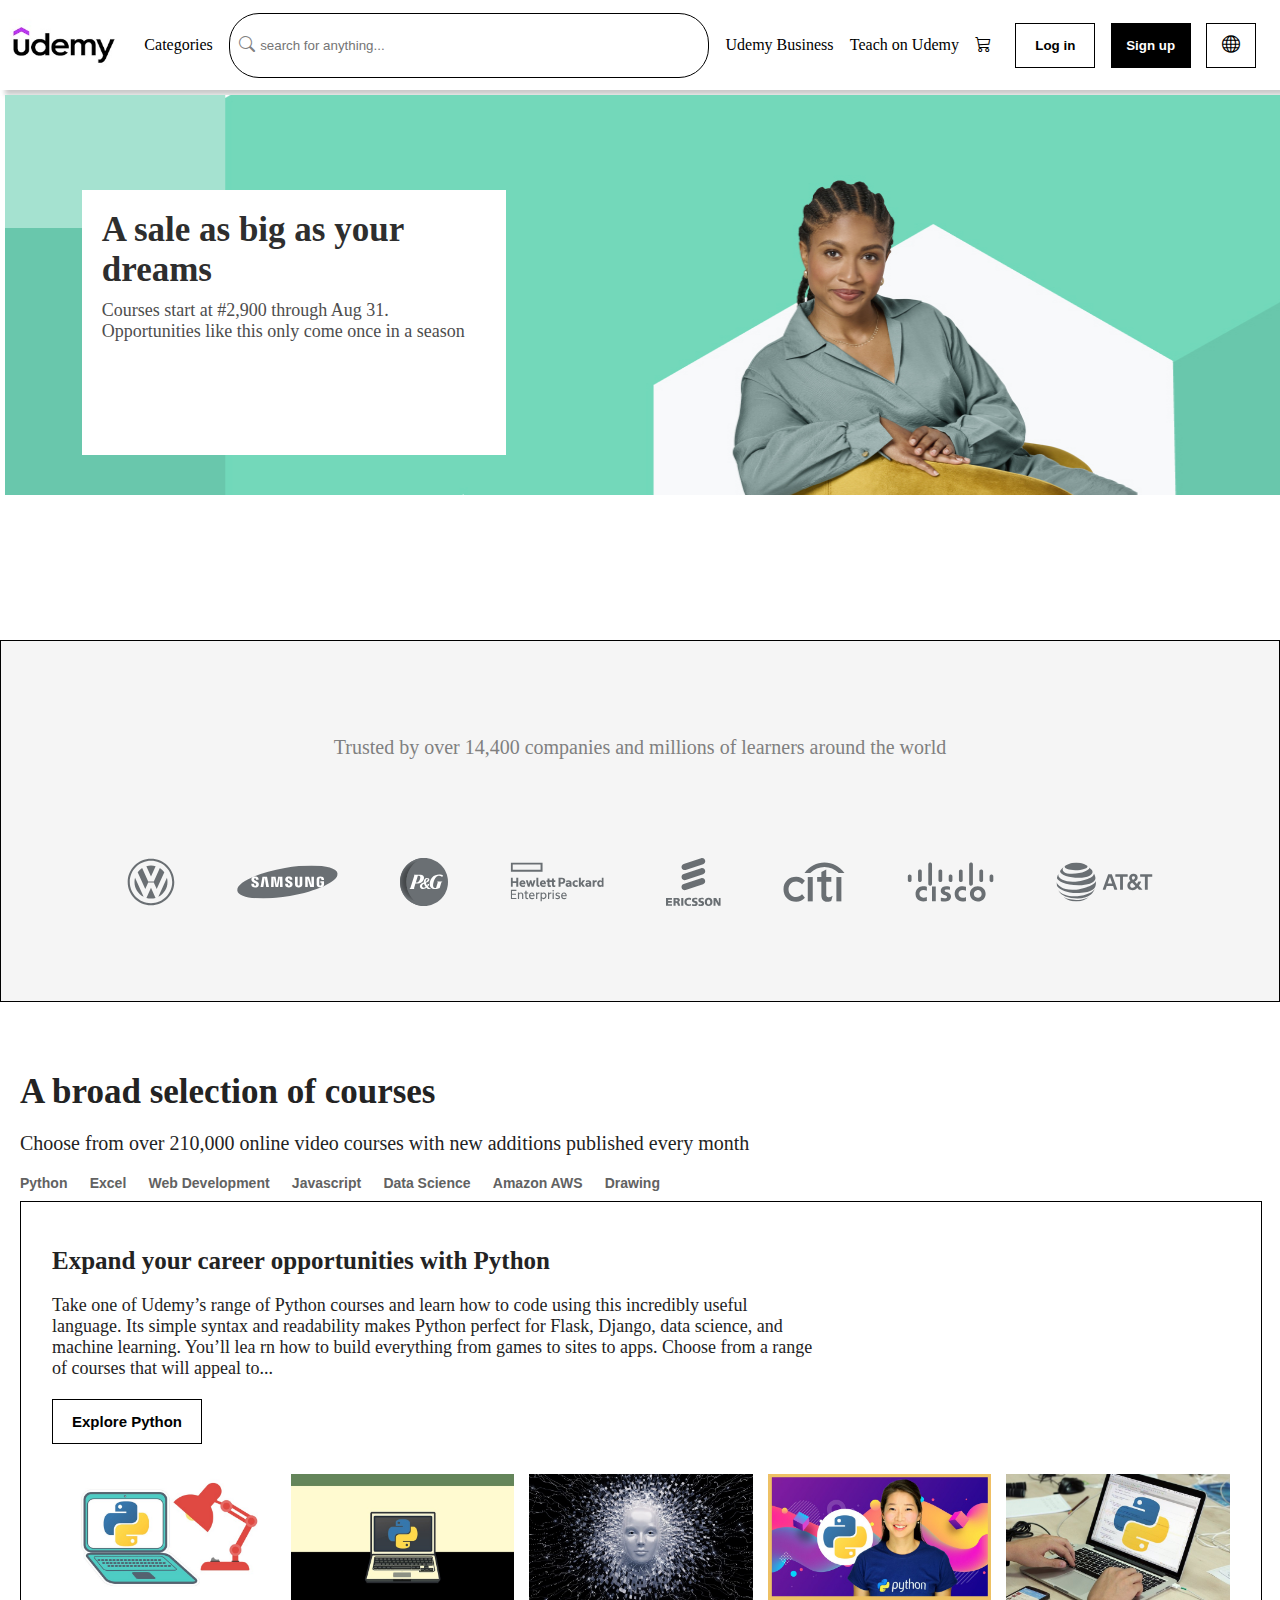
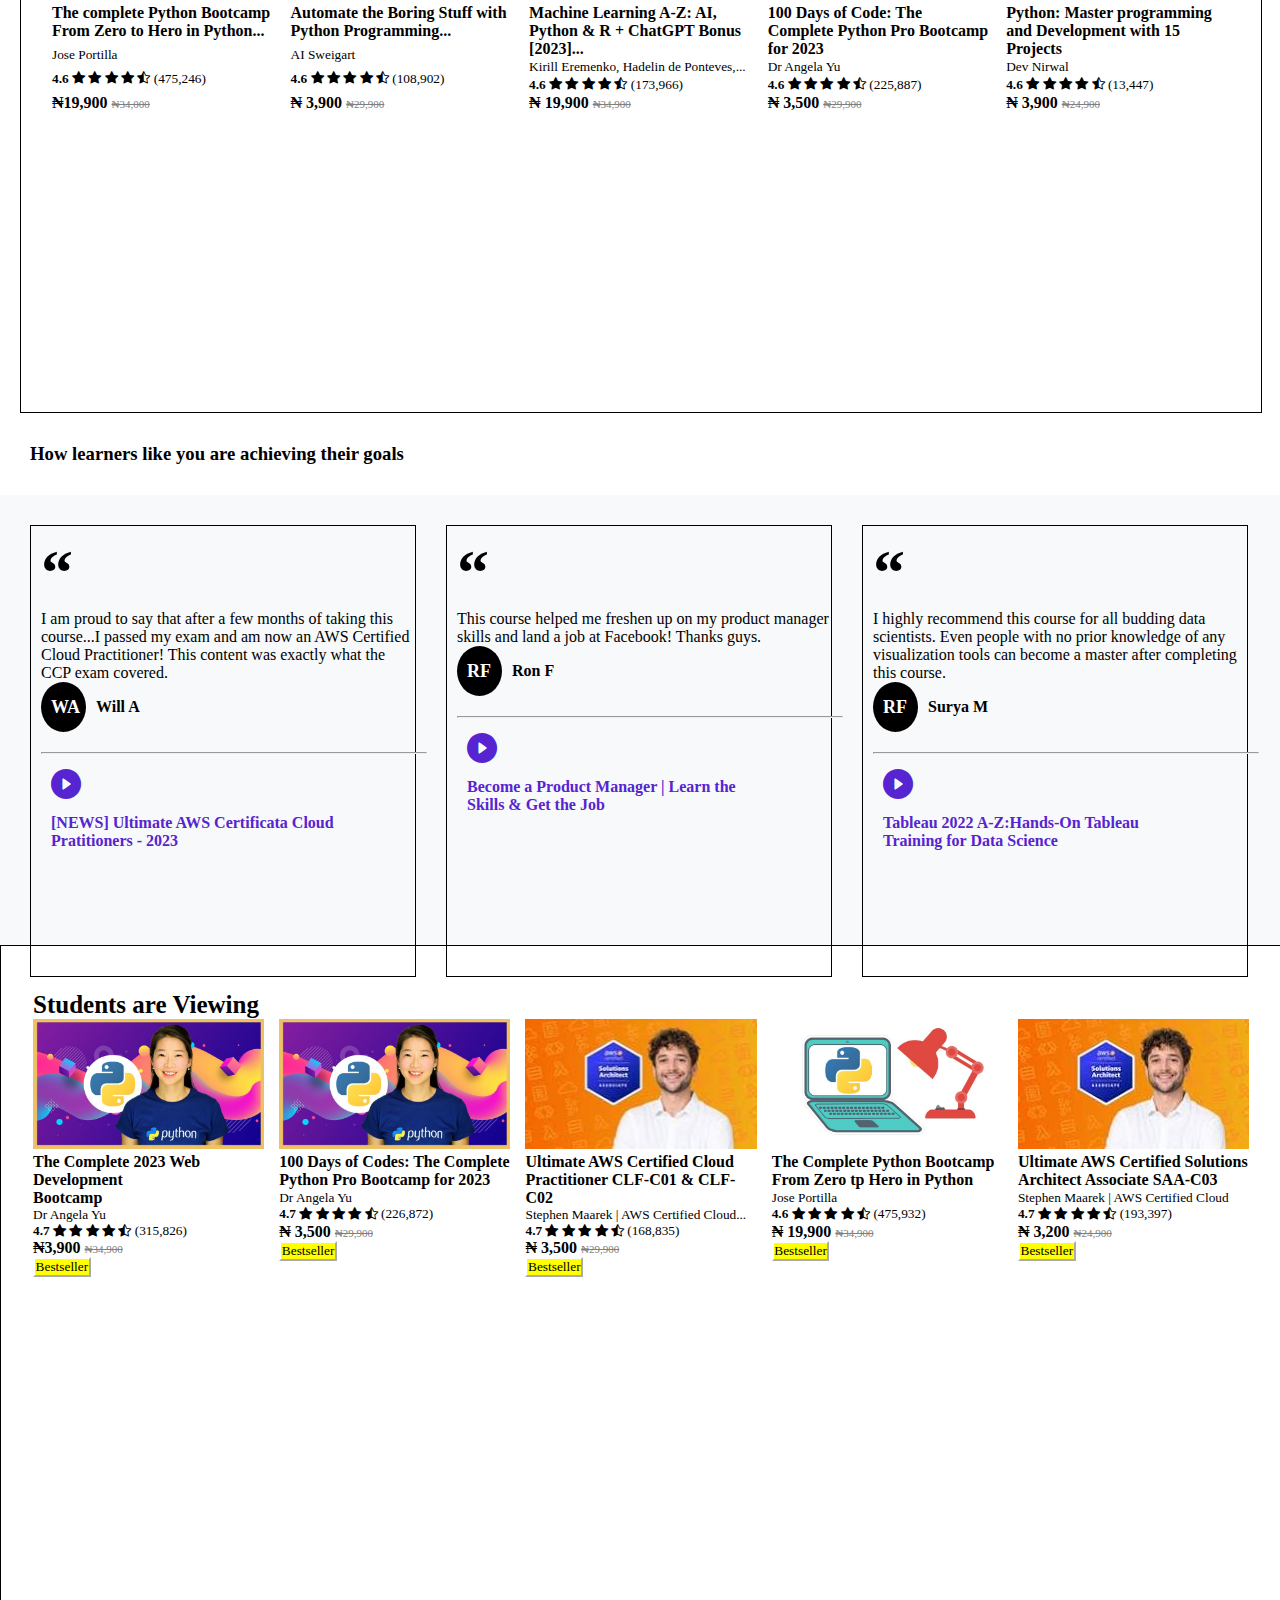
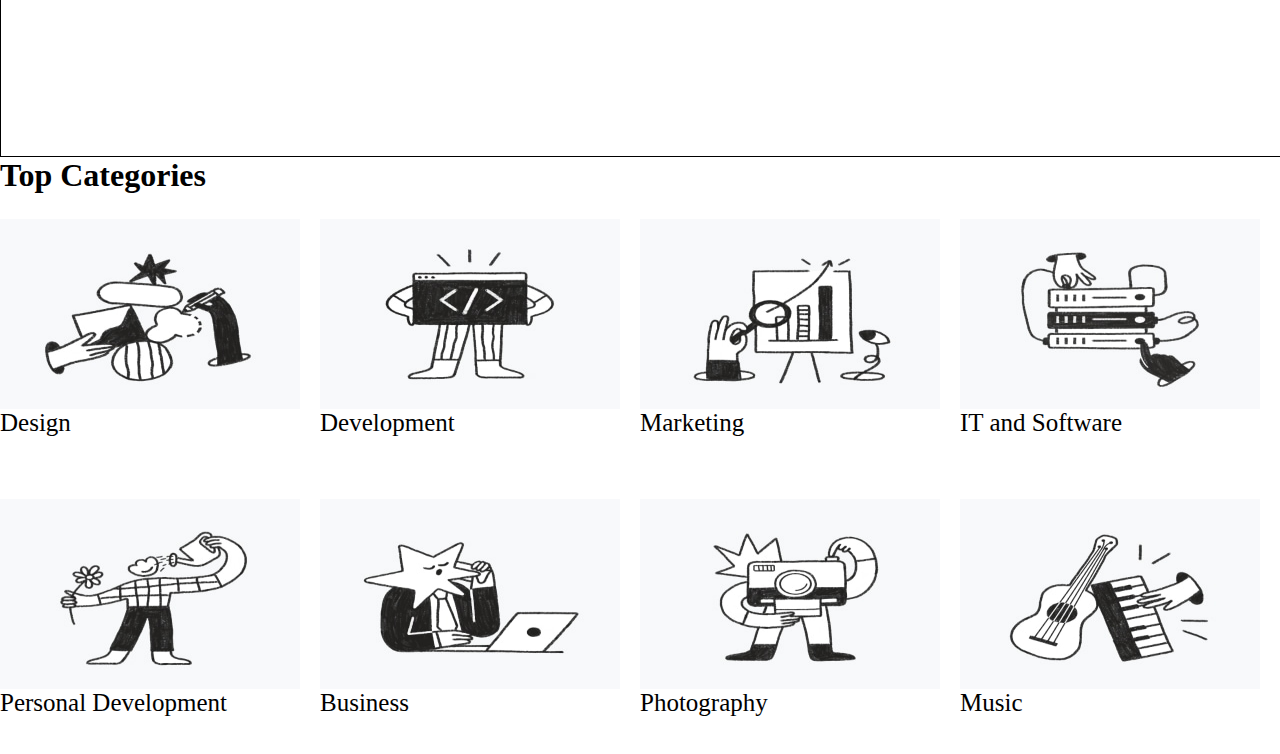
<file: index.html>
<!DOCTYPE html>
<html lang="en">
  <head>
    <meta charset="UTF-8" />
    <meta name="viewport" content="width=device-width, initial-scale=1.0" />
    <title>Udemy_clone</title>
    <link rel="stylesheet" href="./udemy1.css" />
    <link
      rel="stylesheet"
      href="https://cdn.jsdelivr.net/npm/bootstrap-icons@1.10.5/font/bootstrap-icons.css"
    />
  </head>
  <body>
    <header>
      <div class="div">
        <img src="./udemy.jpg" alt="" />

        <div class="category_dropdown">
          <a href="#">Categories</a>
          <div class="dropdown_content">
            <a href="#">Development</a>
            <a href="#">Business</a>
            <a href="#">Finance & Accounting</a>
            <a href="#">IT & Software</a>
            <a href="#">Office Productivity</a>
            <a href="#">Personal Development</a>
            <a href="#">Design</a>
            <a href="#">Marketing</a>
            <a href="#">Lifestyle</a>
            <a href="#">Photography & Videos</a>
            <a href="#">Healthe & Fitness</a>
            <a href="#">Music</a>
            <a href="#">Teaching & Academics</a>
          </div>
        </div>
        <div class="div2">
          <input type="text" placeholder="search for anything..." />
          <i class="bi bi-search Search"></i>
        </div>
        <div class="business_dropdown">
          <a href="#">Udemy Business</a>
          <div class="business_content">
            <b> Get your access to over 22,000 top Udemy courses, anytime, anywhere.</b>
              <br />
            <button class="btn4">Try Udemy Business</button>
          </div>
        </div>
        <div class="teach_dropdown">
        <a href="#">Teach on Udemy</a>
        <div class="teach_content">
          <b> Turn what you know into an opportunity and reach millions around the world.</b>
         <br />
         <button class="btn5">Learn More</button>
          </div>
         </div>
         <div class="cart3">
        <i class="bi bi-cart3"></i>
      </div>
      <div class="btnDiv">
        <button class="btn1">Log in</button>
        <button class="btn2">Sign up</button>
        <button class="btn3"><i class="bi bi-globe Globe"></i></button>
      </div>
      <div>
      </div>
    </header>
    <main>
      <section class="one">
        <img src="./udemy-background.jpg" alt="#" width="1360vw" height="400">
        <div class="content">
          <b>A sale as big as your dreams</b>
          <p>Courses start at #2,900 through Aug 31. Opportunities like this only come once in a season</p>
        </div>
      </section>
    </main>

    <section class="partners">
      <section class="centeredPartner">
        <p>
          Trusted by over 14,400 companies and millions of learners
          around the 
          world
        </p>
        <section class="partnersIcon">
          <img src="volkswagen.svg" alt="img" />
          <img src="samsung.svg" alt="img" />
          <img src="procter_gamble.svg" alt="img" />
          <img src="hewlett_packard_enterprise.svg" alt="img" />
          <img src="ericsson.svg" alt="img" />
          <img src="citi.svg" alt="img" />
          <img src="cisco.svg" alt="img" />
          <img src="att.svg" alt="img" />
        </section>
      </section>
    </section>

    <!-- <section class="partners">
    </section> -->

    <section class="sectionwithpadding">
      <sectiom class="coursesSection">
        <h1> A broad selection of courses</h1>
        <p>
          Choose from over 210,000 online video courses with new
          additions
          published every month
        </p>

        <nav class="subjects">
          <a href="#">Python</a>
          <a href="#">Excel</a>
          <a href="#">Web Development</a>
          <a href="#">Javascript</a>
          <a href="#">Data Science</a>
          <a href="#">Amazon AWS</a>
          <a href="#">Drawing</a>
        </nav>

        <section class="courses">
          <section class="centeredCourses">
            <h1>Expand your career opportunities with Python</h1>
            <p>
              Take one of Udemy’s range of Python courses and learn how to code using 
              this incredibly useful language. Its simple syntax and readability makes 
              Python perfect for Flask, Django, data science, and machine learning. You’ll
               lea rn how to build everything from games to sites to apps. Choose from a range of courses that will appeal to...
            </p>
            <button class="btn1 explore">Explore Python</button>

            <section class="coursecardsection">
              <figure class="coursecard">
              <img src="laptop.jpg" alt="course">
              <figcaption>
                <strong>
                  The complete Python Bootcamp From Zero to Hero in Python...
                </strong>
                <small>Jose Portilla</small>
                <small>
                  <b>4.6</b>
                <i class="bi bi-star-fill">
                <i class="bi bi-star-fill"></i>
                <i class="bi bi-star-fill"></i>
                <i class="bi bi-star-fill"></i>
                <i class="bi bi-star-half"></i>
                </i>(475,246)</small>
                <strong>&#8358;19,900 <del>&#8358;34,000</del>
                </strong>
              </figcaption>
              </figure>
              <figure class="coursecard">
                <img src="./3dd.jpg" />
                <figcaption>
                  <strong>
                    Automate the Boring Stuff with Python Programming... </strong>
                  <small>AI Sweigart</small>
                  <small
                    ><b>4.6 </b
                    ><i class="bi bi-star-fill">
                      <i class="bi bi-star-fill"></i>
                      <i class="bi bi-star-fill"></i>
                      <i class="bi bi-star-fill"></i>
                      <i class="bi bi-star-half"></i> </i
                    >(108,902)</small>
                  <strong>&#8358; 3,900 <del>&#8358;29,900</del>
                  </strong>
                </figcaption>
              </figure>
              <figure class="coursecard">
                <img src="./machine.jpg" />
                <figcaption>
                  <strong>
                    Machine Learning A-Z: AI, Python 
                    & R + ChatGPT Bonus [2023]... </strong>
                  <small>Kirill Eremenko, Hadelin de Ponteves,...</small>
                  <small>
                    <b>4.6 </b>
                      <i class="bi bi-star-fill">
                      <i class="bi bi-star-fill"></i>
                      <i class="bi bi-star-fill"></i>
                      <i class="bi bi-star-fill"></i>
                      <i class="bi bi-star-half"></i> </i
                    >(173,966)</small>
                  <strong>&#8358; 19,900 <del>&#8358;34,900</del>
                  </strong>
                </figcaption>
              </figure>
              <figure class="coursecard">
                <img src="./woman.jpg" />
                <figcaption>
                  <strong>
                    100 Days of Code: The Complete Python Pro Bootcamp for 2023 </strong>
                  <small>Dr Angela Yu</small>
                  <small>
                    <b>4.6 </b>
                      <i class="bi bi-star-fill">
                      <i class="bi bi-star-fill"></i>
                      <i class="bi bi-star-fill"></i>
                      <i class="bi bi-star-fill"></i>
                      <i class="bi bi-star-half"></i> </i
                    >(225,887)</small>
                  <strong>&#8358; 3,500 <del>&#8358;29,900</del>
                  </strong>
                </figcaption>
              </figure>
              <figure class="coursecard">
                <img src="./hands.jpg" />
                <figcaption>
                  <strong>
                     Python: Master programming and Development with 15 Projects</strong>
                  <small>Dev Nirwal</small>
                  <small
                    ><b>4.6 </b
                    ><i class="bi bi-star-fill">
                      <i class="bi bi-star-fill"></i>
                      <i class="bi bi-star-fill"></i>
                      <i class="bi bi-star-fill"></i>
                      <i class="bi bi-star-half"></i> </i
                    >(13,447)</small>
                  <strong>&#8358; 3,900 <del>&#8358;24,900</del>
                  </strong>
                </figcaption>
              </figure>
            </section>
          </section>
        </section>
      </sectiom>
    </section>
    <section class="How">
    <p><h3>How learners like you are achieving their goals</h3></p>
    </section>
    <section class="wrapper">
      <div class="learners-div">
        <section class="learners">
            <p class="quote">&#8220;</p>
            <p>
              I am proud to say that after a few months of taking this
              course...I passed my exam and am now an AWS Certified Cloud
              Practitioner! This content was exactly what the CCP exam
              covered.
            </p>
            <div class="circle">
              <div class="wa-div">
                <div class="aw-div"><h2 class="wa">WA</h2></div>
                <h4 class="will">Will A</h4>
              </div>
              <hr />
              <a href="#">
                <i class="bi bi-play-circle-fill"></i>
                <h4 class="news">
                  [NEWS] Ultimate AWS Certificata Cloud <br />Pratitioners -
                  2023
                </h4> 
              </a>    
            </div>
        </section>
      </div>
      <div class="learners-div">
        <section class="learners">
            <p class="quote">&#8220;</p>
            <p>
              This course helped me freshen up on my product manager skills
               and land a job at Facebook! Thanks guys.
            </p>
            <div class="circle">
              <div class="RF-div">
                <div class="aw-div"><h2 class="wa">RF</h2></div>
                <h4 class="will">Ron F</h4>
              </div>
              <hr />
              <a href="#">
                <i class="bi bi-play-circle-fill"></i>
                <h4 class="news">
                  Become a Product Manager | Learn the <br/> Skills & Get the Job
                </h4> 
              </a>    
            </div>
        </section>
      </div>
      <div class="learners-div">
        <section class="learners">
            <p class="quote">&#8220;</p>
            <p>
              I highly recommend this course for all budding data scientists.
               Even people with no prior knowledge of any visualization tools 
               can become a master after completing this course.
            </p>
            <div class="circle">
              <div class="SM-div">
                <div class="aw-div"><h2 class="wa">RF</h2></div>
                <h4 class="will">Surya M</h4>
              </div>
              <hr />
              <a href="#">
                <i class="bi bi-play-circle-fill"></i>
                <h4 class="news">
                  Tableau 2022 A-Z:Hands-On Tableau <br/> Training for Data Science
                </h4> 
              </a>    
            </div>
        </section>
      </div>
      </section>
  <section class="students">
    <section class="centeredstudents">
      <p><h1>Students are Viewing</h1></p>
      <section class="studentsviewsection">
        <figure class="studentsview">
        <img src="./woman.jpg" alt="img">
        <figcaption>
          <strong>
            The Complete 2023 Web Development <br>
            Bootcamp
          </strong>
          <small>Dr Angela Yu</small>
          <small>
            <b>4.7</b>
          <i class="bi bi-star-fill">
          <i class="bi bi-star-fill"></i>
          <i class="bi bi-star-fill"></i>
          <i class="bi bi-star-fill"></i>
          <i class="bi bi-star-half"></i>
          </i>(315,826)</small>
          <strong>&#8358;3,900 <del>&#8358;34,900</del><br>
            <button class="bit">Bestseller</button>
          </strong>
        </figcaption>
        </figure>
        <figure class="studentsview">
          <img src="./woman.jpg" />
          <figcaption>
            <strong>
              100 Days of Codes: The Complete <br>
              Python Pro Bootcamp for 2023</strong>
            <small>Dr Angela Yu</small>
            <small
              ><b>4.7 </b
              ><i class="bi bi-star-fill">
                <i class="bi bi-star-fill"></i>
                <i class="bi bi-star-fill"></i>
                <i class="bi bi-star-fill"></i>
                <i class="bi bi-star-half"></i> </i
              >(226,872)</small>
            <strong>&#8358; 3,500 <del>&#8358;29,900</del><br>
              <button class="bit">Bestseller</button>
            </strong>
          </figcaption>
        </figure>
        <figure class="studentsview">
          <img src="./man.jpg" />
          <figcaption>
            <strong>
              Ultimate AWS Certified Cloud <br>
            Practitioner CLF-C01 & CLF-C02 </strong>
            <small>Stephen Maarek | AWS Certified Cloud...</small>
            <small>
              <b>4.7</b>
                <i class="bi bi-star-fill">
                <i class="bi bi-star-fill"></i>
                <i class="bi bi-star-fill"></i>
                <i class="bi bi-star-fill"></i>
                <i class="bi bi-star-half"></i> </i
              >(168,835)</small>
            <strong>&#8358; 3,500 <del>&#8358;29,900</del><br>
              <button class="bit">Bestseller</button>
            </strong>
          </figcaption>
        </figure>
        <figure class="studentsview">
          <img src="./laptop.jpg" />
          <figcaption>
            <strong>
              The Complete Python Bootcamp From
            Zero tp Hero in Python</strong>
            <small>Jose Portilla</small>
            <small>
              <b>4.6 </b>
                <i class="bi bi-star-fill">
                <i class="bi bi-star-fill"></i>
                <i class="bi bi-star-fill"></i>
                <i class="bi bi-star-fill"></i>
                <i class="bi bi-star-half"></i> </i
              >(475,932)</small>
            <strong>&#8358; 19,900 <del>&#8358;34,900</del><br>
              <button class="bit">Bestseller</button>
            </strong>
          </figcaption>
        </figure>
        <figure class="studentsview">
          <img src="./man.jpg" />
          <figcaption>
            <strong>
               Ultimate AWS Certified Solutions <br>
              Architect Associate SAA-C03</strong>
            <small>Stephen Maarek | AWS Certified Cloud</small>
            <small
              ><b>4.7 </b
              ><i class="bi bi-star-fill">
                <i class="bi bi-star-fill"></i>
                <i class="bi bi-star-fill"></i>
                <i class="bi bi-star-fill"></i>
                <i class="bi bi-star-half"></i> </i
              >(193,397)</small>
            <strong>&#8358; 3,200 <del>&#8358;24,900</del><br>
              <button class="bit">Bestseller</button>
            </strong>
          </figcaption>
        </figure>
        </section>
      </section>
      </section>

      <p><h1>Top Categories</h1></p>

      <div class="categorieslist">
        
        <div class="image">
            <img src="./design.jpg" alt="img">
            <div>
                <p class="space">Design</p>
            </div>
        </div>

        <div class="image">
            <img src="./development.jpg" alt="img">
            <div>
                <p class="space">Development</p>
            </div>
        </div>
        <div class="image">
          <img src="./marketing.jpg" alt="img">
          <div>
              <p class="space">Marketing</p>
          </div>
      </div>
      <div class="image">
        <img src="./it-and-software.jpg" alt="img">
        <div>
            <p class="space">IT and Software</p>
        </div>
    </div>
    </div>

    <div class="catlist">
    <div class="image">
      <img src="./personal-development.jpg" alt="img">
      <div>
          <p class="space">Personal Development</p>
      </div>
  </div>
  <div class="image">
    <img src="./business.jpg" alt="img">
    <div>
        <p class="space">Business</p>
    </div>
</div>
<div class="image">
  <img src="./photography.jpg" alt="img">
  <div>
      <p class="space">Photography</p>
  </div>
</div>
<div class="image">
  <img src="./music.jpg" alt="img">
  <div>
      <p class="space">Music</p>
  </div>
</div>
</div>
  </body>
</html>
</file>
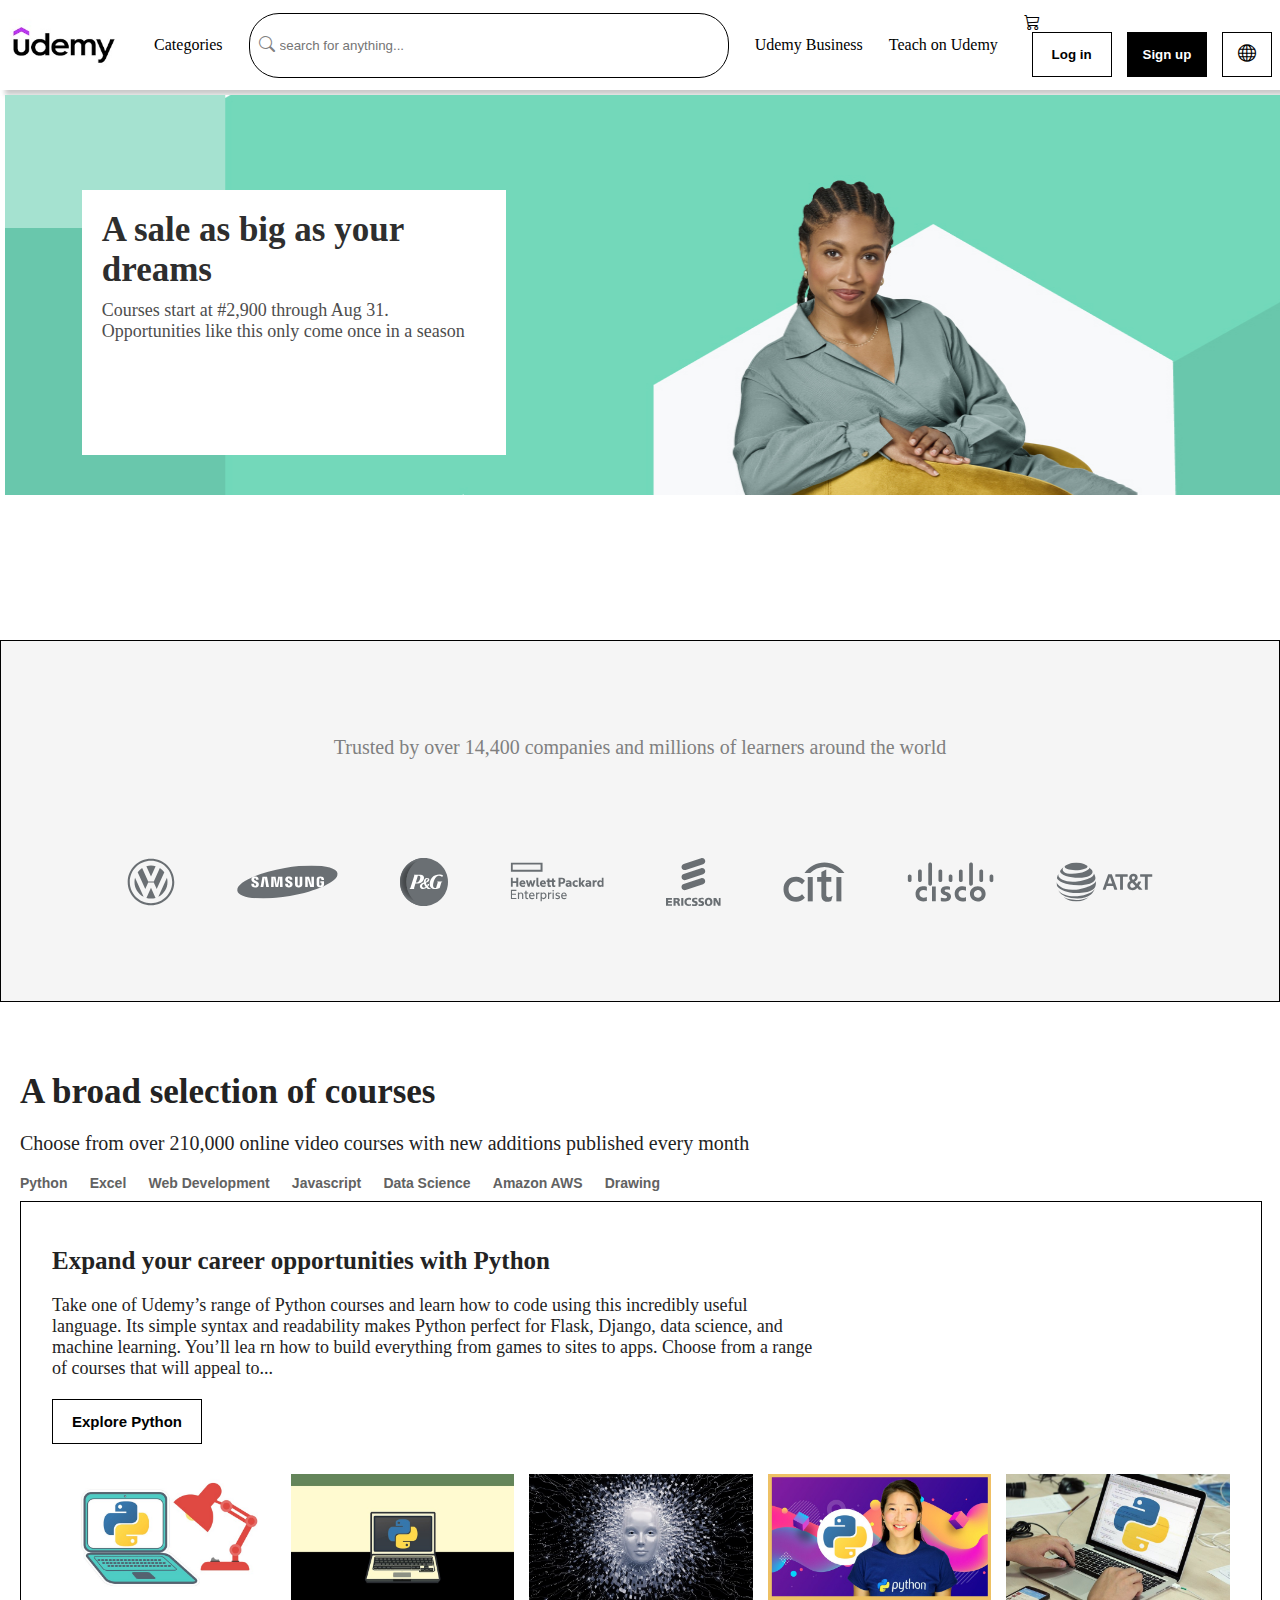
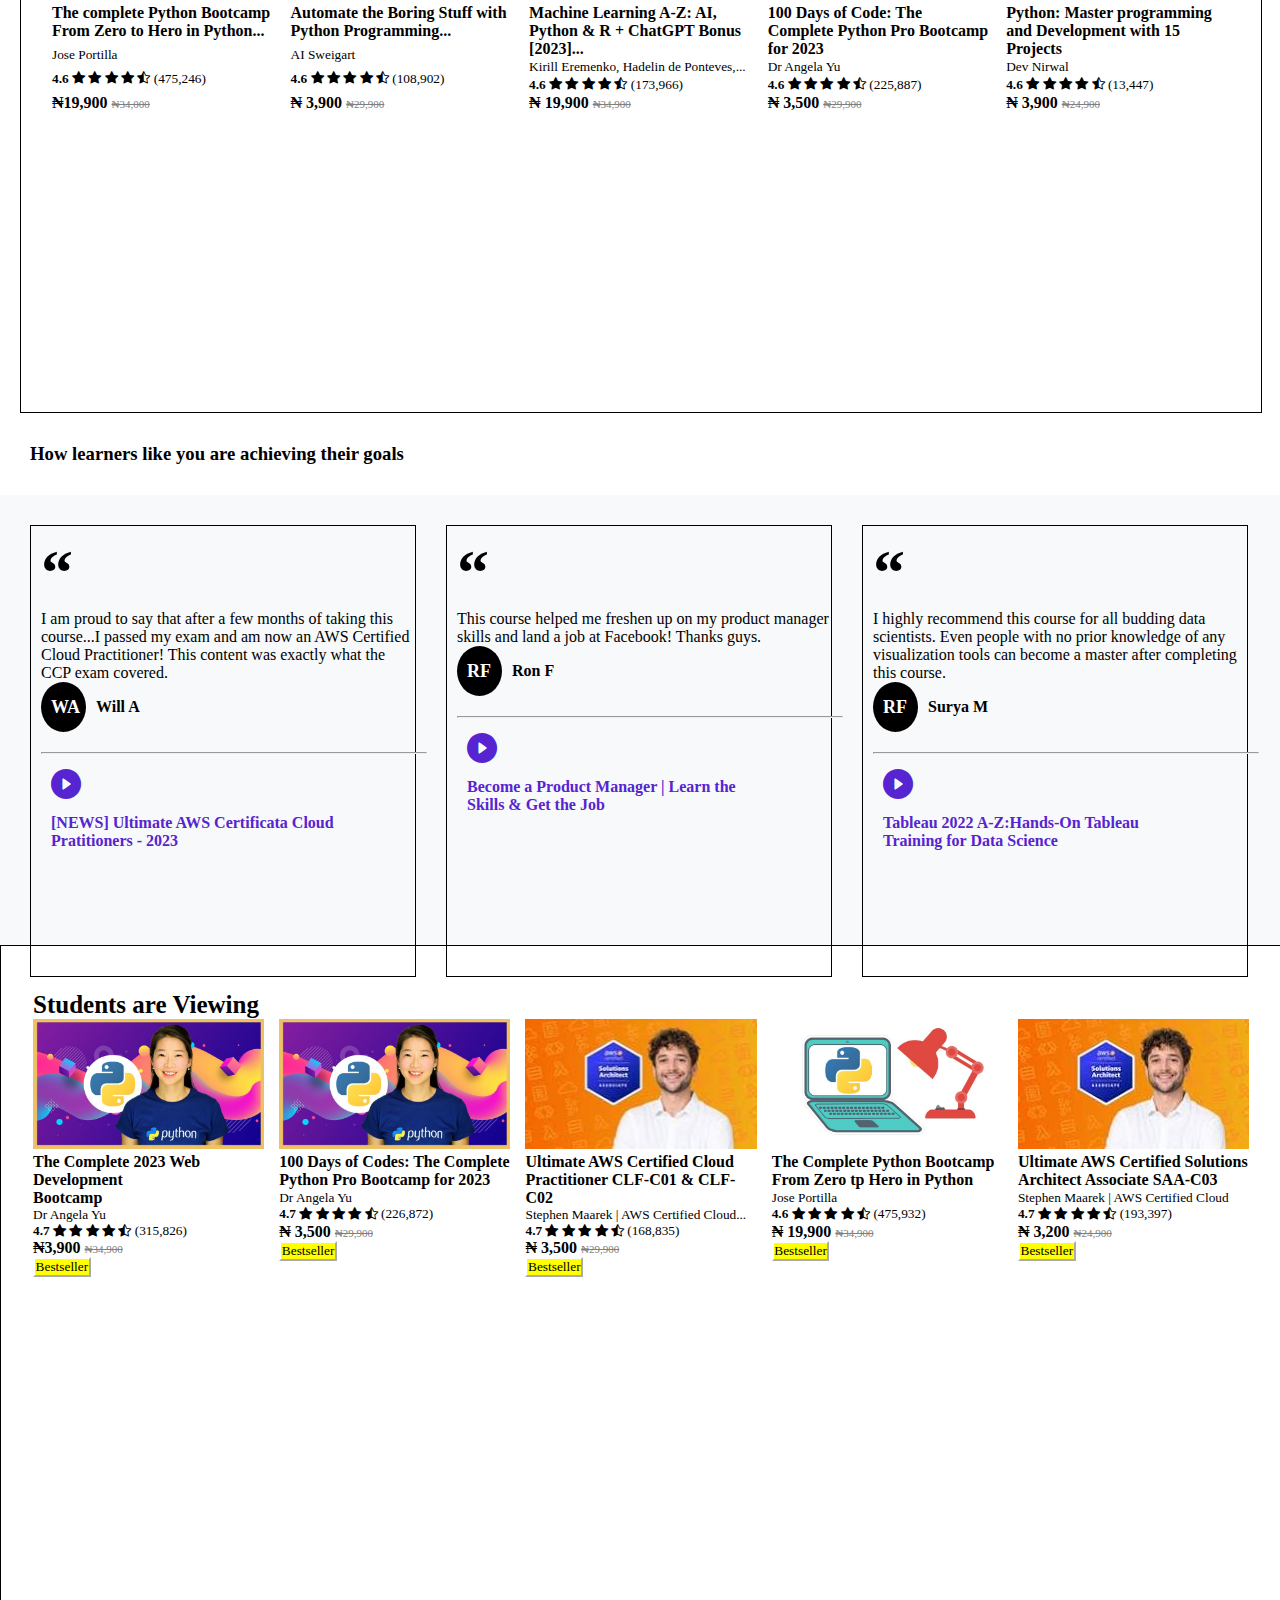
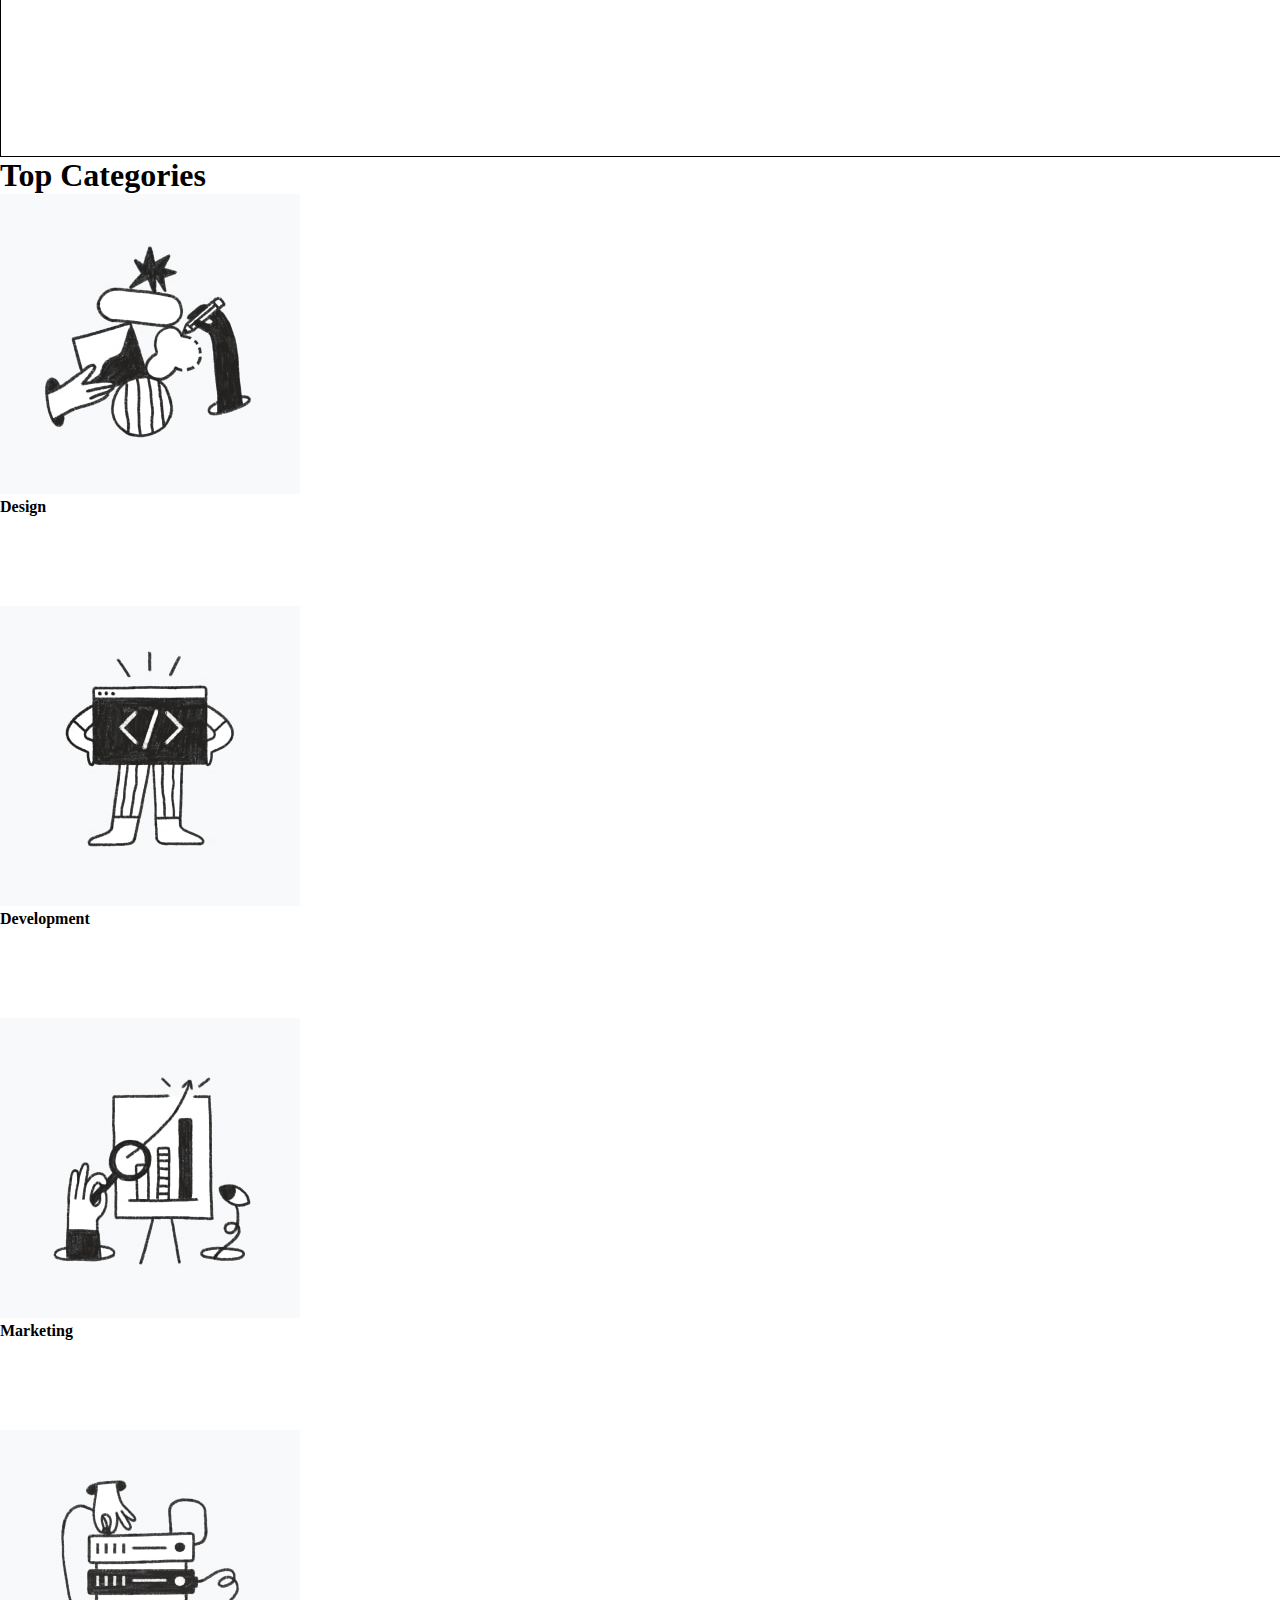
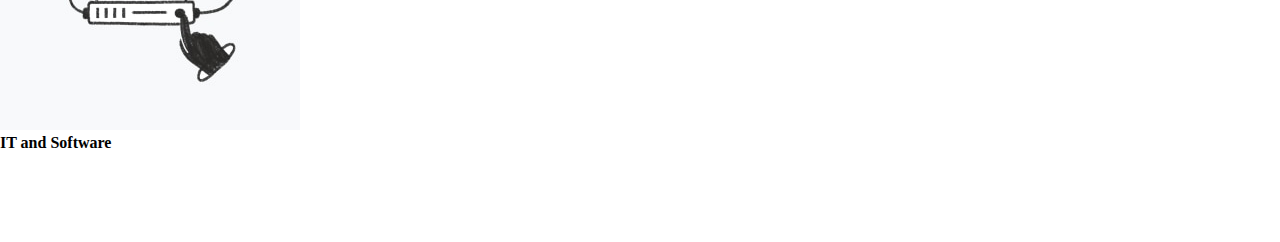
<file: udemy1.html>
<!DOCTYPE html>
<html lang="en">
  <head>
    <meta charset="UTF-8" />
    <meta name="viewport" content="width=device-width, initial-scale=1.0" />
    <title>Udemy_clone</title>
    <link rel="stylesheet" href="./udemy1.css" />
    <link
      rel="stylesheet"
      href="https://cdn.jsdelivr.net/npm/bootstrap-icons@1.10.5/font/bootstrap-icons.css"
    />
  </head>
  <body>
    <header>
      <div class="div">
        <img src="./udemy.jpg" alt="" />

        <div class="category_dropdown">
          <a href="#">Categories</a>
          <div class="dropdown_content">
            <a href="#">Development</a>
            <a href="#">Business</a>
            <a href="#">Finance & Accounting</a>
            <a href="#">IT & Software</a>
            <a href="#">Office Productivity</a>
            <a href="#">Personal Development</a>
            <a href="#">Design</a>
            <a href="#">Marketing</a>
            <a href="#">Lifestyle</a>
            <a href="#">Photography & Videos</a>
            <a href="#">Healthe & Fitness</a>
            <a href="#">Music</a>
            <a href="#">Teaching & Academics</a>
          </div>
        </div>
        <div class="div2">
          <input type="text" placeholder="search for anything..." />
          <i class="bi bi-search Search"></i>
        </div>
        <div class="business_dropdown">
          <a href="#">Udemy Business</a>
          <div class="business_content">
            <b> Get your access to over 22,000 top Udemy courses, anytime, anywhere.</b>
              <br />
            <button class="btn4">Try Udemy Business</button>
          </div>
        </div>
        <div class="teach_dropdown">
        <a href="#">Teach on Udemy</a>
        <div class="teach_content">
          <b> Turn what you know into an opportunity and reach millions around the world.</b>
         <br />
         <button class="btn5">Learn More</button>
          </div>
         </div>
         <div class="cart3_dropdown">
        <i class="bi bi-cart3"></i>
        <div class="cart3_content">
      </div>
      <div class="btnDiv">
        <button class="btn1">Log in</button>
        <button class="btn2">Sign up</button>
        <button class="btn3"><i class="bi bi-globe Globe"></i></button>
      </div>
      <div>
      </div>
    </header>
    <main>
      <section class="one">
        <img src="./udemy-background.jpg" alt="#" width="1360vw" height="400">
        <div class="content">
          <b>A sale as big as your dreams</b>
          <p>Courses start at #2,900 through Aug 31. Opportunities like this only come once in a season</p>
        </div>
      </section>
    </main>

    <section class="partners">
      <section class="centeredPartner">
        <p>
          Trusted by over 14,400 companies and millions of learners
          around the 
          world
        </p>
        <section class="partnersIcon">
          <img src="volkswagen.svg" alt="img" />
          <img src="samsung.svg" alt="img" />
          <img src="procter_gamble.svg" alt="img" />
          <img src="hewlett_packard_enterprise.svg" alt="img" />
          <img src="ericsson.svg" alt="img" />
          <img src="citi.svg" alt="img" />
          <img src="cisco.svg" alt="img" />
          <img src="att.svg" alt="img" />
        </section>
      </section>
    </section>

    <!-- <section class="partners">
    </section> -->

    <section class="sectionwithpadding">
      <sectiom class="coursesSection">
        <h1> A broad selection of courses</h1>
        <p>
          Choose from over 210,000 online video courses with new
          additions
          published every month
        </p>

        <nav class="subjects">
          <a href="#">Python</a>
          <a href="#">Excel</a>
          <a href="#">Web Development</a>
          <a href="#">Javascript</a>
          <a href="#">Data Science</a>
          <a href="#">Amazon AWS</a>
          <a href="#">Drawing</a>
        </nav>

        <section class="courses">
          <section class="centeredCourses">
            <h1>Expand your career opportunities with Python</h1>
            <p>
              Take one of Udemy’s range of Python courses and learn how to code using 
              this incredibly useful language. Its simple syntax and readability makes 
              Python perfect for Flask, Django, data science, and machine learning. You’ll
               lea rn how to build everything from games to sites to apps. Choose from a range of courses that will appeal to...
            </p>
            <button class="btn1 explore">Explore Python</button>

            <section class="coursecardsection">
              <figure class="coursecard">
              <img src="laptop.jpg" alt="course">
              <figcaption>
                <strong>
                  The complete Python Bootcamp From Zero to Hero in Python...
                </strong>
                <small>Jose Portilla</small>
                <small>
                  <b>4.6</b>
                <i class="bi bi-star-fill">
                <i class="bi bi-star-fill"></i>
                <i class="bi bi-star-fill"></i>
                <i class="bi bi-star-fill"></i>
                <i class="bi bi-star-half"></i>
                </i>(475,246)</small>
                <strong>&#8358;19,900 <del>&#8358;34,000</del>
                </strong>
              </figcaption>
              </figure>
              <figure class="coursecard">
                <img src="./3dd.jpg" />
                <figcaption>
                  <strong>
                    Automate the Boring Stuff with Python Programming... </strong>
                  <small>AI Sweigart</small>
                  <small
                    ><b>4.6 </b
                    ><i class="bi bi-star-fill">
                      <i class="bi bi-star-fill"></i>
                      <i class="bi bi-star-fill"></i>
                      <i class="bi bi-star-fill"></i>
                      <i class="bi bi-star-half"></i> </i
                    >(108,902)</small>
                  <strong>&#8358; 3,900 <del>&#8358;29,900</del>
                  </strong>
                </figcaption>
              </figure>
              <figure class="coursecard">
                <img src="./machine.jpg" />
                <figcaption>
                  <strong>
                    Machine Learning A-Z: AI, Python 
                    & R + ChatGPT Bonus [2023]... </strong>
                  <small>Kirill Eremenko, Hadelin de Ponteves,...</small>
                  <small>
                    <b>4.6 </b>
                      <i class="bi bi-star-fill">
                      <i class="bi bi-star-fill"></i>
                      <i class="bi bi-star-fill"></i>
                      <i class="bi bi-star-fill"></i>
                      <i class="bi bi-star-half"></i> </i
                    >(173,966)</small>
                  <strong>&#8358; 19,900 <del>&#8358;34,900</del>
                  </strong>
                </figcaption>
              </figure>
              <figure class="coursecard">
                <img src="./woman.jpg" />
                <figcaption>
                  <strong>
                    100 Days of Code: The Complete Python Pro Bootcamp for 2023 </strong>
                  <small>Dr Angela Yu</small>
                  <small>
                    <b>4.6 </b>
                      <i class="bi bi-star-fill">
                      <i class="bi bi-star-fill"></i>
                      <i class="bi bi-star-fill"></i>
                      <i class="bi bi-star-fill"></i>
                      <i class="bi bi-star-half"></i> </i
                    >(225,887)</small>
                  <strong>&#8358; 3,500 <del>&#8358;29,900</del>
                  </strong>
                </figcaption>
              </figure>
              <figure class="coursecard">
                <img src="./hands.jpg" />
                <figcaption>
                  <strong>
                     Python: Master programming and Development with 15 Projects</strong>
                  <small>Dev Nirwal</small>
                  <small
                    ><b>4.6 </b
                    ><i class="bi bi-star-fill">
                      <i class="bi bi-star-fill"></i>
                      <i class="bi bi-star-fill"></i>
                      <i class="bi bi-star-fill"></i>
                      <i class="bi bi-star-half"></i> </i
                    >(13,447)</small>
                  <strong>&#8358; 3,900 <del>&#8358;24,900</del>
                  </strong>
                </figcaption>
              </figure>
            </section>
          </section>
        </section>
      </sectiom>
    </section>
    <section class="How">
    <p><h3>How learners like you are achieving their goals</h3></p>
    </section>
    <section class="wrapper">
      <div class="learners-div">
        <section class="learners">
            <p class="quote">&#8220;</p>
            <p>
              I am proud to say that after a few months of taking this
              course...I passed my exam and am now an AWS Certified Cloud
              Practitioner! This content was exactly what the CCP exam
              covered.
            </p>
            <div class="circle">
              <div class="wa-div">
                <div class="aw-div"><h2 class="wa">WA</h2></div>
                <h4 class="will">Will A</h4>
              </div>
              <hr />
              <a href="#">
                <i class="bi bi-play-circle-fill"></i>
                <h4 class="news">
                  [NEWS] Ultimate AWS Certificata Cloud <br />Pratitioners -
                  2023
                </h4> 
              </a>    
            </div>
        </section>
      </div>
      <div class="learners-div">
        <section class="learners">
            <p class="quote">&#8220;</p>
            <p>
              This course helped me freshen up on my product manager skills
               and land a job at Facebook! Thanks guys.
            </p>
            <div class="circle">
              <div class="RF-div">
                <div class="aw-div"><h2 class="wa">RF</h2></div>
                <h4 class="will">Ron F</h4>
              </div>
              <hr />
              <a href="#">
                <i class="bi bi-play-circle-fill"></i>
                <h4 class="news">
                  Become a Product Manager | Learn the <br/> Skills & Get the Job
                </h4> 
              </a>    
            </div>
        </section>
      </div>
      <div class="learners-div">
        <section class="learners">
            <p class="quote">&#8220;</p>
            <p>
              I highly recommend this course for all budding data scientists.
               Even people with no prior knowledge of any visualization tools 
               can become a master after completing this course.
            </p>
            <div class="circle">
              <div class="SM-div">
                <div class="aw-div"><h2 class="wa">RF</h2></div>
                <h4 class="will">Surya M</h4>
              </div>
              <hr />
              <a href="#">
                <i class="bi bi-play-circle-fill"></i>
                <h4 class="news">
                  Tableau 2022 A-Z:Hands-On Tableau <br/> Training for Data Science
                </h4> 
              </a>    
            </div>
        </section>
      </div>
      </section>
  <section class="students">
    <section class="centeredstudents">
      <p><h1>Students are Viewing</h1></p>
      <section class="studentsviewsection">
        <figure class="studentsview">
        <img src="./woman.jpg" alt="img">
        <figcaption>
          <strong>
            The Complete 2023 Web Development <br>
            Bootcamp
          </strong>
          <small>Dr Angela Yu</small>
          <small>
            <b>4.7</b>
          <i class="bi bi-star-fill">
          <i class="bi bi-star-fill"></i>
          <i class="bi bi-star-fill"></i>
          <i class="bi bi-star-fill"></i>
          <i class="bi bi-star-half"></i>
          </i>(315,826)</small>
          <strong>&#8358;3,900 <del>&#8358;34,900</del><br>
            <button class="bit">Bestseller</button>
          </strong>
        </figcaption>
        </figure>
        <figure class="studentsview">
          <img src="./woman.jpg" />
          <figcaption>
            <strong>
              100 Days of Codes: The Complete <br>
              Python Pro Bootcamp for 2023</strong>
            <small>Dr Angela Yu</small>
            <small
              ><b>4.7 </b
              ><i class="bi bi-star-fill">
                <i class="bi bi-star-fill"></i>
                <i class="bi bi-star-fill"></i>
                <i class="bi bi-star-fill"></i>
                <i class="bi bi-star-half"></i> </i
              >(226,872)</small>
            <strong>&#8358; 3,500 <del>&#8358;29,900</del><br>
              <button class="bit">Bestseller</button>
            </strong>
          </figcaption>
        </figure>
        <figure class="studentsview">
          <img src="./man.jpg" />
          <figcaption>
            <strong>
              Ultimate AWS Certified Cloud <br>
            Practitioner CLF-C01 & CLF-C02 </strong>
            <small>Stephen Maarek | AWS Certified Cloud...</small>
            <small>
              <b>4.7</b>
                <i class="bi bi-star-fill">
                <i class="bi bi-star-fill"></i>
                <i class="bi bi-star-fill"></i>
                <i class="bi bi-star-fill"></i>
                <i class="bi bi-star-half"></i> </i
              >(168,835)</small>
            <strong>&#8358; 3,500 <del>&#8358;29,900</del><br>
              <button class="bit">Bestseller</button>
            </strong>
          </figcaption>
        </figure>
        <figure class="studentsview">
          <img src="./laptop.jpg" />
          <figcaption>
            <strong>
              The Complete Python Bootcamp From
            Zero tp Hero in Python</strong>
            <small>Jose Portilla</small>
            <small>
              <b>4.6 </b>
                <i class="bi bi-star-fill">
                <i class="bi bi-star-fill"></i>
                <i class="bi bi-star-fill"></i>
                <i class="bi bi-star-fill"></i>
                <i class="bi bi-star-half"></i> </i
              >(475,932)</small>
            <strong>&#8358; 19,900 <del>&#8358;34,900</del><br>
              <button class="bit">Bestseller</button>
            </strong>
          </figcaption>
        </figure>
        <figure class="studentsview">
          <img src="./man.jpg" />
          <figcaption>
            <strong>
               Ultimate AWS Certified Solutions <br>
              Architect Associate SAA-C03</strong>
            <small>Stephen Maarek | AWS Certified Cloud</small>
            <small
              ><b>4.7 </b
              ><i class="bi bi-star-fill">
                <i class="bi bi-star-fill"></i>
                <i class="bi bi-star-fill"></i>
                <i class="bi bi-star-fill"></i>
                <i class="bi bi-star-half"></i> </i
              >(193,397)</small>
            <strong>&#8358; 3,200 <del>&#8358;24,900</del><br>
              <button class="bit">Bestseller</button>
            </strong>
          </figcaption>
        </figure>
        </section>
        </section>
      </section>
      <section class="catsection">
        <section class="categories">
          <p><h1>Top Categories</h1></p>
          <section class="categorysection">
            <figure class="categorytype1">
            <img src="./design.jpg" alt="img">
            <figcaption>
              <strong>
                Design
              </strong>
            </figcaption>
            </figure>
          </section>
          <section class="categorysection">
            <figure class="categorytype1">
            <img src="./development.jpg" alt="img">
            <figcaption>
              <strong>
                Development
              </strong>
            </figcaption>
            </figure>
          </section>
          <section class="categorysection">
            <figure class="categorytype1">
            <img src="./marketing.jpg" alt="img">
            <figcaption>
              <strong>
                Marketing
              </strong>
            </figcaption>
            </figure>
          </section>
          <section class="categorysection">
            <figure class="categorytype1">
            <img src="./it-and-software.jpg" alt="img">
            <figcaption>
              <strong>
                IT and Software
              </strong>
            </figcaption>
            </figure>
          </section>
        </section>
      </section>
  </body>
</html>
</file>
<file: udemy1.css>
* {
  padding: 0%;
  margin: 0%;
}

header {
  height: 10vh;
  width: 100%;
  display: flex;
  align-items: center;
  justify-content: space-around;
  box-shadow: rgba(0, 0, 0, 0.212) 5px 5px 5px;
}

header img {
  width: 10vw;
  height: 10vh;
}

.div {
  width: 80vw;
  display: flex;
  align-items: center;
  justify-content: space-between;
}

header input {
  width: 35vw;
  height: 7vh;
  padding-left: 30px;
  border-radius: 30px;
  outline: none;
  background-color: transparent;
  border: 1px solid black;
}

.Search {
  position: absolute;
  margin-left: 10px;
  color: gray;
}

.div2 {
  display: flex;
  align-items: center;
}

a {
  text-decoration: none;
  color: black;
}

.btnDiv {
  width: 20vw;
  display: flex;
  align-items: center;
  justify-content: space-around;
}

.btn1 {
  background-color: transparent;
  border: 1px solid black;
}

.btn2 {
  background-color: black;
  color: white;
  border: none;
}

.btn1,
.btn2,
.btn3 {
  height: 45px;
  width: 80px;
  font-weight: bold;
}

.cart {
  font-size: 22px;
}

.btn3 {
  background-color: transparent;
  width: 50px !important;
  border: 1px solid black;
}

.Globe {
  font-size: large;
}

.btn2:hover {
  opacity: 0.7;
}

.btn1:hover,
.btn3:hover {
  background-color: whitesmoke;
}

.div {
  height: 11vw;
  width: inherit;
}

.dropdown_content {
  padding: 20px;
  height: 80vh;
  width: 200px;
  display: flex;
  flex-direction: column;
  justify-content: space-between;
  background-color: white;
  box-shadow: rgba(0, 0, 0, 0.212) 5px 5px 10px;
  position: absolute;
  display: none;
}

.category_dropdown:hover .dropdown_content {
  display: flex;
}

.business_content {
  padding: 20px;
  height: 20vh;
  width: 200px;
  flex-direction: column;
  justify-content: space-between;
  background-color: white;
  box-shadow: rgba(0, 0, 0, 0.212) 5px 5px 10px;
  position: absolute;
  display: none;
}

.btn4 {
  background-color: black;
  color: white;
  height: 4vw;
  width: inherit;
  font-weight: bold;
}

.business_dropdown:hover .business_content {
  display: flex;
}

.teach_content {
  padding: 20px;
  height: 20vh;
  width: 200px;
  flex-direction: column;
  justify-content: space-between;
  background-color: white;
  box-shadow: rgba(0, 0, 0, 0.212) 5px 5px 10px;
  position: absolute;
  display: none;
}

.btn5 {
  background-color: black;
  color: white;
  height: 4vw;
  width: inherit;
  font-weight: bold;
}

.teach_dropdown:hover .teach_content {
  display: flex;
}

.cart3_content {
  padding: 20px;
  height: 20vh;
  width: 200px;
  flex-direction: column;
  justify-content: space-between;
  background-color: white;
  box-shadow: rgba(0, 0, 0, 0.212) 5px 5px 10px;
  position: absolute;
  display: none;
}

.cart3_dropdown:hover .cart3_content {
  display: flex;
}

.one {
  width: 100%;
  margin: 5px;
  height: 60vh;
  position: relative;
  margin-top: none;
}

.one .content {
  position: absolute;
  bottom: 20vh;
  left: 6vw;
  width: 30vw;
  height: 25vh;
  background-color: white;
  padding: 20px;
}

.content b {
  font-size: 35px;
  color: rgba(46, 46, 46);
}

.content p {
  font-size: 18px;
  margin-top: 10px;
  text-decoration: none;
  color: rgba(77, 77, 77);
}

.partners {
  height: 40vh;
  background-color: whitesmoke;
  display: flex;
  justify-content: center;
  align-items: center;
  border: 1px solid black;
  margin-bottom: 70px;
}

.centeredPartner {
  height: 30vh;
  width: 85vw;
  display: flex;
  flex-direction: column;
  align-items: center;
  justify-content: space-around;
}

.centeredPartner p {
  font-size: 20px;
  color: gray;
}

.partnersIcon {
  display: flex;
  justify-content: space-around;
  width: inherit;
}

.sectionwithpadding {
  padding: 0px 20px;
}

.coursesSection h1 {
  font-size: 35px;
  color: rgba(35, 35, 35);
}

.coursesSection p {
  font-size: 20px;
  margin: 20px 0px;
  color: rgba(35, 35, 35);
}

.subjects {
  display: flex;
  width: 50vw;
  justify-content: space-between;
  font-weight: 900;
  font-family: Ariel, Helvetica, sans-serif;
  margin: 10px 0px;
}

.subjects a {
  color: rgba(98, 98, 98) !important;
  font-size: 14px !important;
}

.subjects a:hover {
  color: gray !important;
}

.courses {
  display: flex;
  align-items: center;
  justify-content: center;
  height: 90vh;
  border: 1px solid black;
  width: 100%;
}

.centeredCourses {
  height: 80vh;
  width: 95%;
  /* border: 1px solid black; */
}

.centeredCourses h1 {
  font-size: 25px;
}

.centeredCourses p {
  width: 60vw;
  font-size: 18px;
  font-weight: 500;
}

.explore {
  width: 150px;
  font-size: 15px;
  font-weight: bold;
  margin-bottom: 30px;
}

.coursecardsection {
  display: flex;
  justify-content: space-between;
  width: 100%;
}

.coursecard {
  width: 19%;
}

.coursecard img {
  width: 100%;
}

.coursecard img:hover {
  opacity: 0.8;
}

.coursecard star {
  color: goldenrod;
}

figcaption {
  display: flex;
  flex-direction: column;
  height: 12vh;
  justify-content: space-between;
}

figcaption del {
  font-size: 11px;
  color: grey;
  font-weight: lighter;
}

.How {
  margin-top: 30px;
  margin-left: 30px;
}

.wrapper {
  display: flex;
  margin-top: 30px;
  width: 100%;
  height: 50vh;
  background: #f7f9fa;
}
.learners-div {
  margin-top: 30px;
  margin-left: 30px;
  border: 1px solid black;
  width: 30vw;
  height: 50vh;
}
.learners {
  margin-left: 10px;
  margin-right: 10;
  font-family: 10px;
}
.wa-div,
.RF-div,
.SM-div {
  display: flex;
  align-items: center;
}
.news,
.bi-play-circle-fill {
  display: flex;
  margin-top: 15px;
  margin-left: 10px;
  color: #5624d0;
}
.quote {
  margin-top: 10px;
  font-size: 4rem;
  font-weight: 900;
}
hr {
  width: 24rem;
  margin-top: 20px;
  justify-content: center;
}

.will {
  margin-left: 10px;
}
.aw-div {
  display: flex;
  align-items: center;
  justify-content: space-between;
  width: 25px;
  height: 30px;
  background: black;
  color: white;
  padding: 10px;
  font-size: 12px;
  border-radius: 50%;
}

.bi-play-circle-fill {
  font-size: 30px;
  margin-bottom: 10px;
}

.segment img {
  width: 30%;
}

.segment img:hover {
  opacity: 0.8;
}

.fig {
  display: flex;
  flex-direction: column;
  height: 12vh;
  justify-content: space-between;
}

.students {
  display: flex;
  align-items: center;
  justify-content: center;
  height: 90vh;
  border: 1px solid black;
  width: 100%;
}

.centeredstudents {
  height: 80vh;
  width: 95%;
  /* border: 1px solid black; */
}

.centeredstudents h1 {
  font-size: 25px;
}

.studentsviewsection {
  display: flex;
  justify-content: space-between;
  width: 100%;
}

.studentsview {
  width: 19%;
}

.studentsview img {
  width: 100%;
}

.studentsview img:hover {
  opacity: 0.8;
}

.studentsview star {
  color: goldenrod;
}

figcaption {
  display: flex;
  flex-direction: column;
  height: 12vh;
  justify-content: space-between;
}

figcaption del {
  font-size: 11px;
  color: grey;
  font-weight: lighter;
}

.bit {
  background-color: yellow;
  border-color: white;
  width: 25%;
  height: 20px;
  font-family: bold;
}

.categorieslist {
  display: flex;
}

.catlist {
  display: flex;
}

.image {
  width: calc(25% - 0px); /* Divide the width into 4 equal parts */
  margin: 0px;
  display: flex;
  flex-direction: column;
  align-items: left;
  text-align: left;
  margin: 25px 0px;
}


.image img {
  width: 300px;
  height: 200px;
}


.space{
  background-color: white;
  width: 390px;
  height: 30px;
  margin: 0px;
  position: relative;
  top: -10px;
  font-size: 25px;
  font-family: 20px;
}

.p h1 {
  margin-left: 60px;
}
</file>
